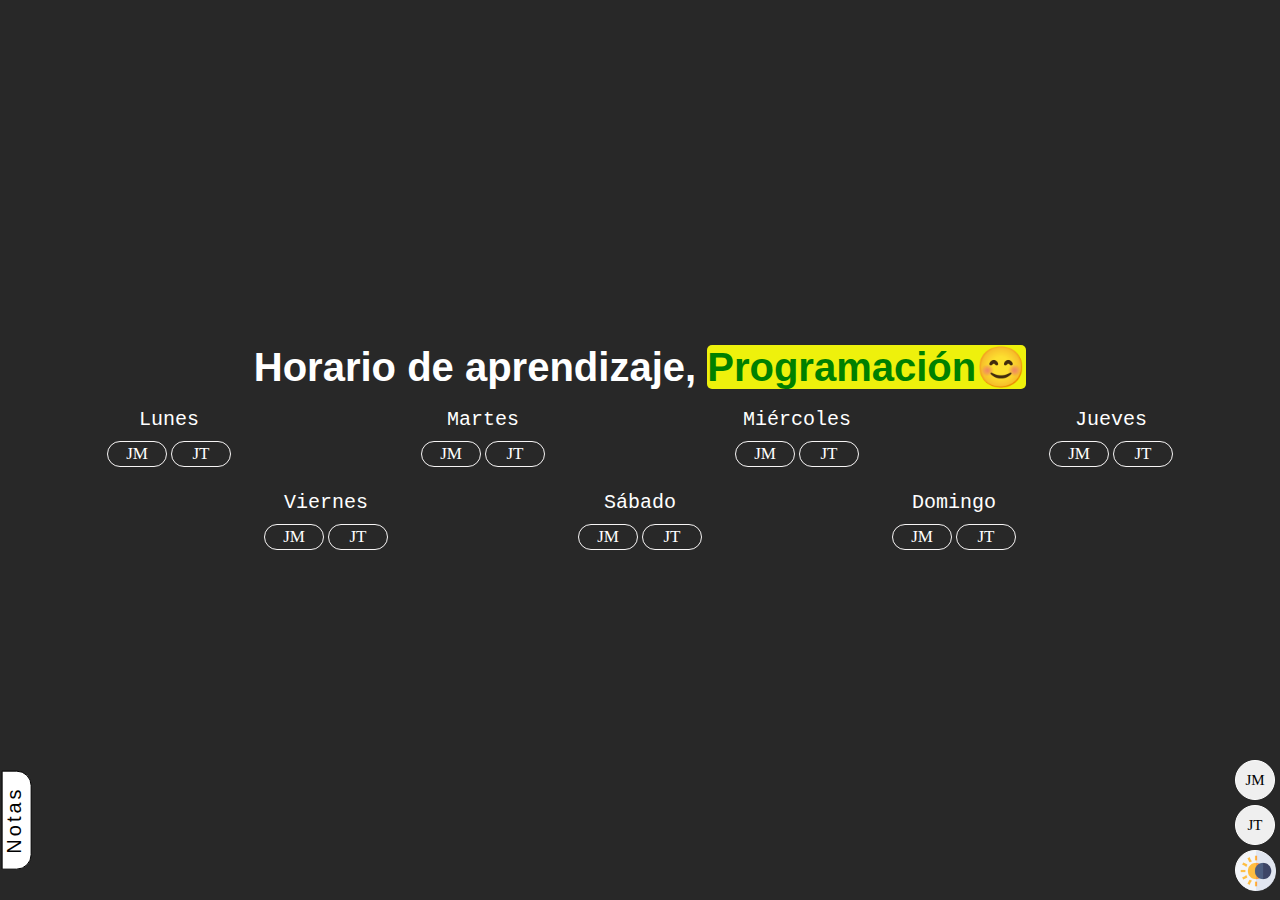
<file: index.html>
<!DOCTYPE html>
<html lang="en">

<head>
    <meta charset="UTF-8" />
    <meta name="viewport" content="width=device-width, initial-scale=1.0" />
    <link rel="stylesheet" href="./public/css/index.css" />
    <link rel="shortcut icon" href="./public/img/cronograma.png" type="image/x-icon">
    <title>Cronograma | Programación</title>
</head>

<body>
    <section class="content">
        <header class="header">
            <h1 class="title">
                Horario de aprendizaje, <strong>Programación😊</strong>
            </h1>
        </header>
        <div class="days-of-week">

            <div class="monday details">
                <p>Lunes</p>
                <div>
                    <button class="am am-lunes btns">JM</button>
                    <button class="pm pm-lunes btns">JT</button>
                </div>
                <table class="table-lunes jm">
                </table>
            </div>

            <div class="tuesday details">
                <p>Martes</p>
                <div>
                    <button class="am am-martes btns">JM</button>
                    <button class="pm pm-martes btns">JT</button>
                </div>
                <table class="table-martes jm">
                </table>
            </div>

            <div class="wednesday details">
                <p>Miércoles</p>
                <div>
                    <button class="am am-miercoles btns">JM</button>
                    <button class="pm pm-miercoles btns">JT</button>
                </div>
                <table class="table-miercoles jm">
                </table>
            </div>
            <div class="thursday details">
                <p>Jueves</p>
                <div>
                    <button class="am am-jueves btns">JM</button>
                    <button class="pm pm-jueves btns">JT</button>
                </div>
                <table class="table-jueves jm">
                </table>
            </div>
            <div class="friday details">
                <p>Viernes</p>
                <div>
                    <button class="am am-viernes btns">JM</button>
                    <button class="pm pm-viernes btns">JT</button>
                </div>
                <table class="table-viernes jm">
                </table>
            </div>
            <div class="saturday details">
                <p>Sábado</p>
                <div>
                    <button class="am am-sabado btns">JM</button>
                    <button class="pm pm-sabado btns">JT</button>
                </div>
                <table class="table-sabado jm">
                </table>
            </div>
            <div class="sunday details">
                <p>Domingo</p>
                <div>
                    <button class="am am-domingo btns">JM</button>
                    <button class="pm pm-domingo btns">JT</button>
                </div>
                <table class="table-domingo jm">
                </table>
            </div>
        </div>
        <div class="btn">
            <button class="JM btn-opt" title="Ver horarios de la mañana">JM</button>
            <button class="JT btn-opt" title="Ver horarios de la tarde">JT</button>
            <button class="d-n btn-opt" title="modo oscuro / modo claro"><img src="./public/img/modo-oscuro.png" alt="modo oscuro" width="40"></button>
        </div>
        <div class="notes">
            <a href="notas.html">
                <button class="note">Notas</button>
            </a>
        </div>
    </section>

    <script src="./public/js/main.js"></script>
</body>

</html>
</file>
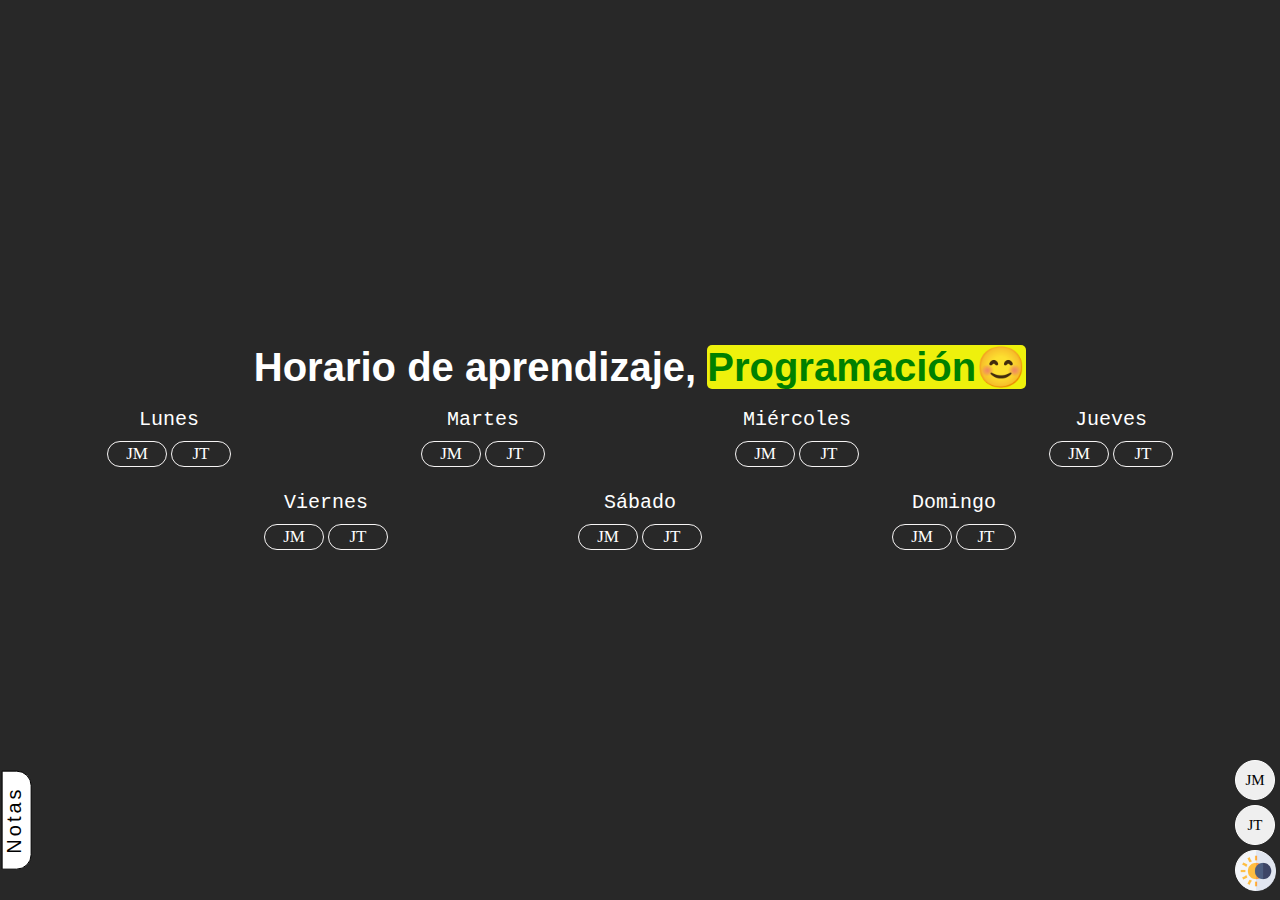
<file: src/index.html>
<!DOCTYPE html>
<html lang="en">

<head>
    <meta charset="UTF-8" />
    <meta name="viewport" content="width=device-width, initial-scale=1.0" />
    <link rel="stylesheet" href="./public/css/index.css" />
    <link rel="shortcut icon" href="./public/img/cronograma.png" type="image/x-icon">
    <title>Cronograma | Programación</title>
</head>

<body>
    <section class="content">
        <header class="header">
            <h1 class="title">
                Horario de aprendizaje, <strong>Programación😊</strong>
            </h1>
        </header>
        <div class="days-of-week">

            <div class="monday details">
                <p>Lunes</p>
                <div>
                    <button class="am am-lunes btns">JM</button>
                    <button class="pm pm-lunes btns">JT</button>
                </div>
                <table class="table-lunes jm">
                </table>
            </div>

            <div class="tuesday details">
                <p>Martes</p>
                <div>
                    <button class="am am-martes btns">JM</button>
                    <button class="pm pm-martes btns">JT</button>
                </div>
                <table class="table-martes jm">
                </table>
            </div>

            <div class="wednesday details">
                <p>Miércoles</p>
                <div>
                    <button class="am am-miercoles btns">JM</button>
                    <button class="pm pm-miercoles btns">JT</button>
                </div>
                <table class="table-miercoles jm">
                </table>
            </div>
            <div class="thursday details">
                <p>Jueves</p>
                <div>
                    <button class="am am-jueves btns">JM</button>
                    <button class="pm pm-jueves btns">JT</button>
                </div>
                <table class="table-jueves jm">
                </table>
            </div>
            <div class="friday details">
                <p>Viernes</p>
                <div>
                    <button class="am am-viernes btns">JM</button>
                    <button class="pm pm-viernes btns">JT</button>
                </div>
                <table class="table-viernes jm">
                </table>
            </div>
            <div class="saturday details">
                <p>Sábado</p>
                <div>
                    <button class="am am-sabado btns">JM</button>
                    <button class="pm pm-sabado btns">JT</button>
                </div>
                <table class="table-sabado jm">
                </table>
            </div>
            <div class="sunday details">
                <p>Domingo</p>
                <div>
                    <button class="am am-domingo btns">JM</button>
                    <button class="pm pm-domingo btns">JT</button>
                </div>
                <table class="table-domingo jm">
                </table>
            </div>
        </div>
        <div class="btn">
            <button class="JM btn-opt" title="Ver horarios de la mañana">JM</button>
            <button class="JT btn-opt" title="Ver horarios de la tarde">JT</button>
            <button class="d-n btn-opt" title="modo oscuro / modo claro"><img src="./public/img/modo-oscuro.png" alt="modo oscuro" width="40"></button>
        </div>
        <div class="notes">
            <a href="https://github.com/henrycaba471">
                <button class="note">Notas</button>
            </a>
        </div>
    </section>

    <script src="./public/js/main.js"></script>
</body>

</html>
</file>
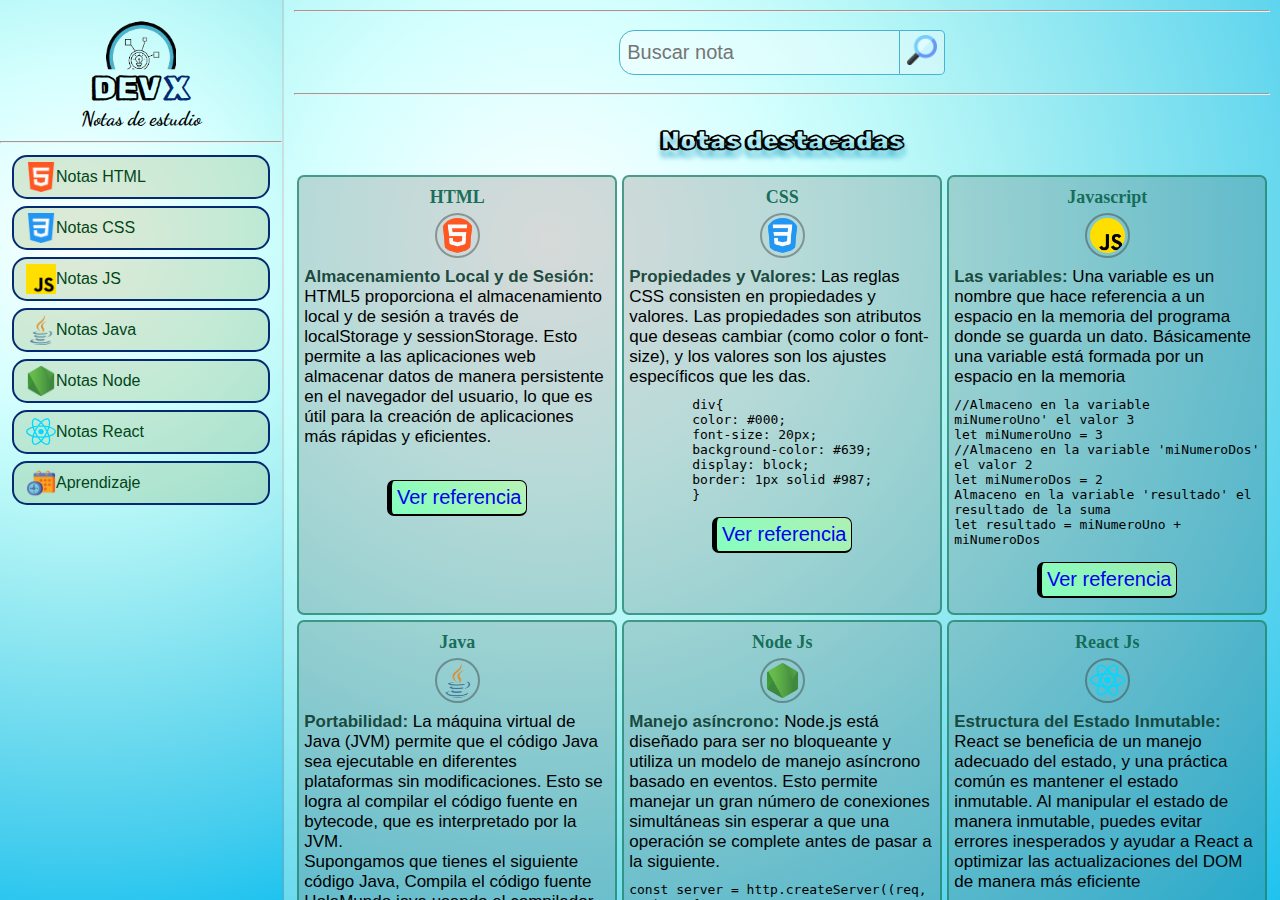
<file: notas.html>
<!DOCTYPE html>
<html lang="en">

<head>
    <meta charset="UTF-8">
    <meta name="viewport" content="width=device-width, initial-scale=1.0">
    <link rel="stylesheet" href="public/css/notas.css">
    <link rel="shortcut icon" href="public/img/log.png" type="image/x-icon">
    <title>Notas de estudio | HTML, CSS, JavaScript, Java, NodeJS...</title>
</head>

<body>
    <main class="content">
        <div class="aside-nav">
            <div class="logo">
                <img src="public/img/Dev_X.png" alt="logo" class="logo" width="90">
                <h1>DEV <strong>X</strong></h1>
                <span>Notas de estudio</span>
            </div>
            <hr>
            <div class="nav">
                <a href="">
                    <img src="public/img/html-5.png" alt="HTML" width="30">Notas HTML
                </a>
                <a href="">
                    <img src="public/img/css-3.png" alt="CSS" width="30">Notas CSS
                </a>
                <a href="">
                    <img src="public/img/js.png" alt="JS" width="30">Notas JS
                </a>
                <a href="">
                    <img src="public/img/java.png" alt="Java" width="30">Notas Java
                </a>
                <a href="">
                    <img src="public/img/nodo-js.png" alt="Node" width="30">Notas Node
                </a>
                <a href="">
                    <img src="public/img/reactjs-svgrepo-com.svg" alt="React JS" width="30">Notas React
                </a>
                <a href="index.html">
                    <img src="public/img/cronograma.png" alt="React JS" width="30">Aprendizaje
                </a>
            </div>
        </div>
        <div class="notes">
            <div class="header-main">
                <hr><br>
                <div class="search">
                    <input type="search" name="search" id="search" placeholder="Buscar nota">
                    <button type="submit" id="btn-search"><img src="public/img/lupa.png" alt="lupa" width="30"></button>
                </div>
                <br>
                <hr>
            </div>
            <div class="title-notas">
                <h2>Notas destacadas</h2>
            </div>
            <section class="content-notes"></section>
            <footer class="footer">
                <div class="social">
                    <a href=""><img src="public/img/facebook.png" alt="logo-social-media" width="30"></a>
                    <a href=""><img src="public/img/github.png" alt="logo-social-media" width="30"></a>
                    <a href=""><img src="public/img/whatsapp.png" alt="logo-social-media" width="30"></a>
                </div>
                <p>Todos los derechos reservados© | Henry C B</p>
            </footer>
        </div>
    </main>
    <script src="public/js/notas_destacadas.js"></script>
</body>

</html>
</file>
<file: public/css/index.css>
* {
    margin: 0;
    padding: 0;
    box-sizing: border-box;
}

*::after,
*::before {
    box-sizing: inherit;
}

.content {
    min-height: 100vh;
    display: flex;
    flex-direction: column;
    justify-content: center;
    align-items: center;
    background-color: #000000d7;
    color: #fff;
}

.header {
    font-family: 'Franklin Gothic Medium', 'Arial Narrow', Arial, sans-serif;
    font-size: 20px;
    padding: 10px;
    text-align: center;
}
.header strong{
    background-color: rgb(238, 241, 12);
    color: #008000;
    border-radius: 5px;
}

.days-of-week {
    display: flex;
    flex-wrap: wrap;
    justify-content: center;
    align-items: center;
}

.days-of-week .details {
    margin: 7px;
    text-align: center;
    width: 300px;
}
.days-of-week .details p{
    font-size: 20px;
    font-family: 'Courier New', Courier, monospace;
}
.days-of-week .details div .btns{
    font-size: 17px;
    width: 60px;
    font-family: Cambria, Cochin, Georgia, Times, 'Times New Roman', serif;
    border: 1px solid #f7f5f5;
    border-radius: 15px;
    background: transparent;
    color: #fff;
    padding: 2px 3px;
    margin: 10px 0px;
    transition: all 0.5s ease-out;
}
.days-of-week .details div button:hover{
    cursor: pointer;
    background-color: #ffffffb0;
    color: #424242;
    box-shadow: 2px 3px 2px rgb(255, 255, 255);
}

.days-of-week .details table {
    table-layout: fixed;
    width: 100%;
    border-collapse: collapse;
    border: 1px solid #fff;
}
.days-of-week .details table tr th{
    font-family: Cambria, Cochin, Georgia, Times, 'Times New Roman', serif;
    font-size: 20px;
    text-align: center;
    border-collapse: collapse;
    border: 1px solid #ffffff;
    padding: 3px;

}
.days-of-week .details table tr td{
    font-family: Cambria, Cochin, Georgia, Times, 'Times New Roman', serif;
    font-size: 17px;
    text-align: center;
    border-collapse: collapse;
    border: 1px solid #ffffff;
    padding: 3px;
}

caption{
    font-size: 20px;
    font-family: 'Courier New', Courier, monospace;
    margin-bottom: 3px;
}

.btn{
    position: absolute;
    bottom: 5px;
    right: 5px;
}
.btn .btn-opt{
    display: block;
    height: 40px;
    width: 40px;
    border: 1px solid #ffffff;
    border-radius: 50%;
    margin: 5px 0;
    transition: all 0.4s ease-out;
    font-family: Cambria, Cochin, Georgia, Times, 'Times New Roman', serif;
    font-size: 15px;
}
.btn .btn-opt:hover{
    cursor: pointer;
    background-color: #272627;
    color: #ffffff;
}

.notes{
    position: absolute;
    left: -33px;
    bottom: 65px;
}
.note{
    transform: rotate(270deg);
    background-color: #ffffff;
    color: #000;
    font-size: 20px;
    padding: 0px 15px 5px 15px;
    border-bottom-right-radius: 15px;
    border-bottom-left-radius: 15px;
    border: 1px solid #000;
    outline: none;
    font-family: 'Gill Sans', 'Gill Sans MT', Calibri, 'Trebuchet MS', sans-serif;
    letter-spacing: 3px;
    transition: all 0.4s ease-out;
}
.note:hover{
    background-color: #333;
    color: #fff;
    cursor: pointer;
}

.mode-dark{
    background-color: #a5a3a3d5;
    color: #000 !important;
    border: 1px solid #000 !important;
}
</file>
<file: src/public/css/index.css>
* {
    margin: 0;
    padding: 0;
    box-sizing: border-box;
}

*::after,
*::before {
    box-sizing: inherit;
}

.content {
    min-height: 100vh;
    display: flex;
    flex-direction: column;
    justify-content: center;
    align-items: center;
    background-color: #000000d7;
    color: #fff;
}

.header {
    font-family: 'Franklin Gothic Medium', 'Arial Narrow', Arial, sans-serif;
    font-size: 20px;
    padding: 10px;
    text-align: center;
}
.header strong{
    background-color: rgb(238, 241, 12);
    color: #008000;
    border-radius: 5px;
}

.days-of-week {
    display: flex;
    flex-wrap: wrap;
    justify-content: center;
    align-items: center;
}

.days-of-week .details {
    margin: 7px;
    text-align: center;
    width: 300px;
}
.days-of-week .details p{
    font-size: 20px;
    font-family: 'Courier New', Courier, monospace;
}
.days-of-week .details div .btns{
    font-size: 17px;
    width: 60px;
    font-family: Cambria, Cochin, Georgia, Times, 'Times New Roman', serif;
    border: 1px solid #f7f5f5;
    border-radius: 15px;
    background: transparent;
    color: #fff;
    padding: 2px 3px;
    margin: 10px 0px;
    transition: all 0.5s ease-out;
}
.days-of-week .details div button:hover{
    cursor: pointer;
    background-color: #ffffffb0;
    color: #424242;
    box-shadow: 2px 3px 2px rgb(255, 255, 255);
}

.days-of-week .details table {
    table-layout: fixed;
    width: 100%;
    border-collapse: collapse;
    border: 1px solid #fff;
}
.days-of-week .details table tr th{
    font-family: Cambria, Cochin, Georgia, Times, 'Times New Roman', serif;
    font-size: 20px;
    text-align: center;
    border-collapse: collapse;
    border: 1px solid #ffffff;
    padding: 3px;

}
.days-of-week .details table tr td{
    font-family: Cambria, Cochin, Georgia, Times, 'Times New Roman', serif;
    font-size: 17px;
    text-align: center;
    border-collapse: collapse;
    border: 1px solid #ffffff;
    padding: 3px;
}

caption{
    font-size: 20px;
    font-family: 'Courier New', Courier, monospace;
    margin-bottom: 3px;
}

.btn{
    position: absolute;
    bottom: 5px;
    right: 5px;
}
.btn .btn-opt{
    display: block;
    height: 40px;
    width: 40px;
    border: 1px solid #ffffff;
    border-radius: 50%;
    margin: 5px 0;
    transition: all 0.4s ease-out;
    font-family: Cambria, Cochin, Georgia, Times, 'Times New Roman', serif;
    font-size: 15px;
}
.btn .btn-opt:hover{
    cursor: pointer;
    background-color: #272627;
    color: #ffffff;
}

.notes{
    position: absolute;
    left: -33px;
    bottom: 65px;
}
.note{
    transform: rotate(270deg);
    background-color: #ffffff;
    color: #000;
    font-size: 20px;
    padding: 0px 15px 5px 15px;
    border-bottom-right-radius: 15px;
    border-bottom-left-radius: 15px;
    border: 1px solid #000;
    outline: none;
    font-family: 'Gill Sans', 'Gill Sans MT', Calibri, 'Trebuchet MS', sans-serif;
    letter-spacing: 3px;
    transition: all 0.4s ease-out;
}
.note:hover{
    background-color: #333;
    color: #fff;
    cursor: pointer;
}

.mode-dark{
    background-color: #a5a3a3d5;
    color: #000 !important;
    border: 1px solid #000 !important;
}
</file>
<file: public/css/notas.css>
@import url('https://fonts.googleapis.com/css2?family=Dancing+Script&family=Rubik+Doodle+Shadow&display=swap');

*{
    padding: 0;
    margin: 0;
    box-sizing: border-box;
}
*::after,
*::before{
    box-sizing: inherit;
}

body{
    overflow: hidden;
    background-color: #e7e3e349;
}

.content{
    min-height: calc(100vh );
    display: grid;
    grid-template-columns: 1fr 3.5fr;
}

.aside-nav{
    max-height: 100vh;
    overflow: auto;
    display: flex;
    flex-direction: column;
    border-right: 2px solid #85828241;
    background-image: radial-gradient(circle at 26.7% 26.7%, #fbffff 0, #e8ffff 12.5%, #d3fffe 25%, #baf8f8 37.5%, #9fedf3 50%, #82e2f0 62.5%, #65d7ee 75%, #46cdee 87.5%, #1fc3ef 100%);
}
.aside-nav .logo{
    text-align: center;
    padding: 10px;
    transition: all 1s;
}

.aside-nav .logo h1{
    margin-top: -15px;
    text-align: center;
    font-family: 'Rubik Doodle Shadow', system-ui, 'Franklin Gothic Medium', 'Arial Narrow', Arial, sans-serif;
    transition: all .5s ease-out;
}
.aside-nav .logo h1 strong {
    color: #042a72;
}
.aside-nav .logo h1:hover{
    color: #042a72;
    cursor: pointer;
}
.aside-nav .logo span{
    font-family: 'Dancing Script', cursive, Cambria, Cochin, Georgia, Times, 'Times New Roman', serif;
    font-size: 20px;
    font-weight: bold;
}
.aside-nav .nav{
    padding: 5px;
}
.aside-nav .nav a{
    color: #024619;
    background-color: #8fac6242;
    line-height: 2;
    text-decoration: none;
    border: 2px solid #042a72;
    padding: 4px 12px;
    margin: 7px;
    border-radius: 15px;
    font-family: 'Trebuchet MS', 'Lucida Sans Unicode', 'Lucida Grande', 'Lucida Sans', Arial, sans-serif;
    display: flex;
    align-items: center;
    transition: all 0.5s ease-out;
}
.aside-nav .nav a:hover{
    border: 2px solid #070707c0;
    background-color: #85FFBD;
    background-image: linear-gradient(45deg, #85FFBD 0%, #042a72b6 100%);
    box-shadow: rgba(95, 97, 97, 0.877) 0px 5px 15px 0px;
    transform: rotate(-2deg);
    color: #000000;
    overflow: auto;
}

.notes{
    height: 100vh;
    overflow: auto;
    text-align: center;
    background-image: radial-gradient(circle at 26.7% 26.7%, #fbffff 0, #e8ffff 12.5%, #d3fffe 25%, #baf8f8 37.5%, #9fedf3 50%, #82e2f0 62.5%, #65d7ee 75%, #46cdee 87.5%, #1fc3ef 100%);
}
.notes .header-main{
    padding: 10px;
    display: flex;
    flex-direction: column;
}
.notes .header-main .search{
    display: flex;
    justify-content: center;
}
.notes .header-main .search input{
    border: 1px solid #45B3D1;
    padding: 4px 7px;
    border-top-left-radius: 15px;
    border-bottom-left-radius: 15px;
    font-family: 'Trebuchet MS', 'Lucida Sans Unicode', 'Lucida Grande', 'Lucida Sans', Arial, sans-serif;
    outline: none;
    background-color: #ffffff62;
    font-size: 20px;
}
.notes .header-main .search button{
    border: 1px solid #45B3D1;
    border-left: none;
    padding: 4px 7px;
    border-top-right-radius: 5px;
    border-bottom-right-radius: 5px;
    font-family: 'Trebuchet MS', 'Lucida Sans Unicode', 'Lucida Grande', 'Lucida Sans', Arial, sans-serif;
    outline: none;
    background-color: #ffffff62;
    font-size: 20px;
}
.notes .header-main .search button:hover{
    cursor: pointer;
    background-color: #85FFBD;
    background-image: linear-gradient(45deg, #85FFBD 0%, #FFFB7D 100%);
}
.notes .header-main .search button img:hover{
    transform: rotate(-90deg);
    transition: all .3s ease-out;
}
.notes .title-notas{
    font-size: 17px;
    font-family: 'Rubik Doodle Shadow', system-ui, 'Franklin Gothic Medium', 'Arial Narrow', Arial, sans-serif;
    text-shadow: 1px 7px 5px #45B3D1;
    padding: 20px 0;
}
.notes .content-notes{
    min-height: 60vh;
    display: flex;
    justify-content: center;
    flex-wrap: wrap;
    gap: 5px;
}
.notes .content-notes .note{
    max-width: 320px;
    padding: 5px 0;
    border: 2px solid #1e836abe;
    border-radius: 7px;
    background-color: #3d3d3b31;
}
.notes .content-notes .note .note-title{
    font-family: Cambria, Cochin, Georgia, Times, 'Times New Roman', serif;
    font-size: 18px;
    color: #106852f5;
    padding: 5px 0;
}
.notes .content-notes .note img{
    border-radius: 50%;
    border: 2px solid #30303069;
    padding: 3px;
}
.notes .content-notes .note p{
    font-size: 17px;
    font-family: 'Gill Sans', 'Gill Sans MT', Calibri, 'Trebuchet MS', sans-serif;
    padding: 5px;
    text-align: left;
}
.notes .content-notes .note code{
    padding: 5px;
    display: inline-block;
    text-align: left;
}
.notes .content-notes .note p strong{
    font-size: 17px;
    font-family: 'Gill Sans', 'Gill Sans MT', Calibri, 'Trebuchet MS', sans-serif;
    color: #134135f5;
}
.notes .content-notes .note a{
    display: inline-block;
    font-family: 'Segoe UI', Tahoma, Geneva, Verdana, sans-serif;
    text-decoration: none;
    font-size: 20px;
    padding: 5px;
    border-left: 5px solid #000;
    border-bottom: 2px solid #000;
    border-top: 1px solid #000;
    border-right: 1px solid #000;
    border-radius: 7px;
    margin: 10px 0;
    background-color: #85ffbe8f;
    background-image: linear-gradient(45deg, #85ffbe 0%, #fffb7d46 100%);
    transition: all 0.2s ease-out;
    align-self: baseline;
}
.notes .content-notes .note a:hover{
    background-color: #042a72e1;
    border-left: 5px solid #7a7a7a;
    border-bottom: 2px solid #7a7a7a;
    border-top: 1px solid #7a7a7a;
    border-right: 1px solid #7a7a7a;
    color: #f5f2f2;
}

.footer{
    grid-column: 1/-1;
    padding: 10px;
    margin: 10px 0 0 0;
    justify-self: baseline;
    font-family: 'Courier New', Courier, monospace;
    background-color: #798f8781;
}

.footer .social a{
    text-decoration: none;
    display: inline-block;
    margin: 10px;
}

@media  only screen and (max-width: 850px){
    .content{
        min-height: calc(100vh );
        display: grid;
        grid-template-columns: 1.5fr 3fr;
    }
    .notes .content-notes .note{
        max-width: 90%;
        padding: 5px 0;
        border: 2px solid #000;
        border-radius: 5px;
    }
}
@media  only screen and (max-width: 500px){
    body{
        overflow: auto;
    }
    .content{
        display: grid;
        grid-template-columns: 1fr;
    }
    .aside-nav{
        background-color: #D9AFD9;
        background-image: linear-gradient(0deg, #D9AFD9 0%, #97D9E1 100%);
        display: flex;
        flex-direction: column;
        border-right: 2px solid #acabac;
    }
    .notes{
        background-color: #D9AFD9;
        background-image: linear-gradient(180deg, #D9AFD9 0%, #97D9E1 100%);
        text-align: center;
    }
    .notes .content-notes .note{
        max-width: 90%;
        padding: 5px 0;
        border: 2px solid #000;
        border-radius: 5px;
    }
}
</file>
